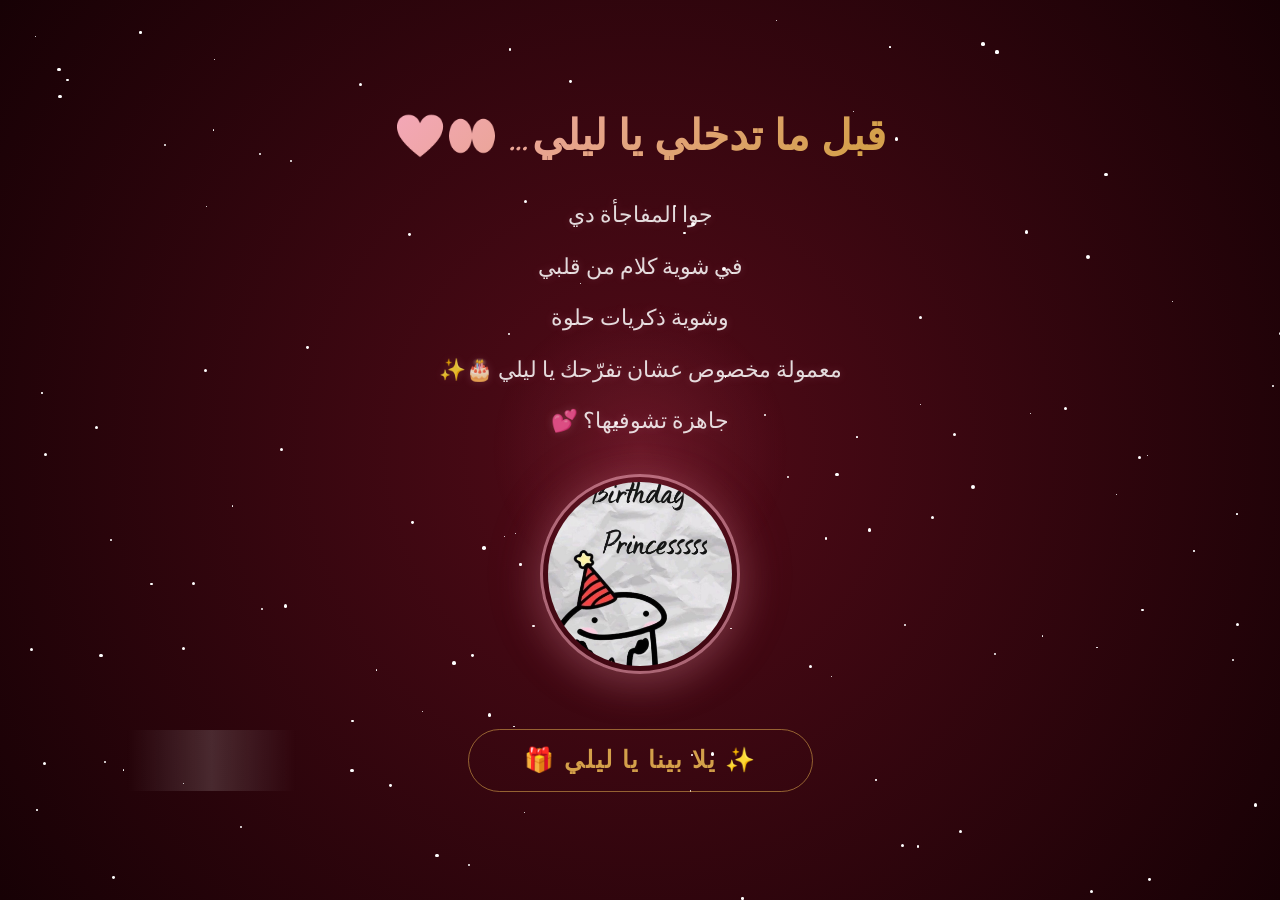
<file: index.html>
<!DOCTYPE html>
<html lang="ar" dir="rtl">
<head>
    <meta charset="UTF-8">
    <meta name="viewport" content="width=device-width, initial-scale=1.0">
    <title>Happy Birthday ليلي 💕</title>
    <link rel="preconnect" href="https://fonts.googleapis.com">
    <link rel="preconnect" href="https://fonts.gstatic.com" crossorigin>
    <link href="https://fonts.googleapis.com/css2?family=Architects+Daughter&family=Dancing+Script:wght@500;700&family=Patrick+Hand&display=swap" rel="stylesheet">
    <style>
        * { margin: 0; padding: 0; box-sizing: border-box; }
        :root {
            --pink: #f4a7b9;
            --deep: #e8637e;
            --rose: #c94070;
            --gold: #d4a04a;
            --dark: #1a0812;
        }

        html, body {
            width: 100%;
            min-height: 100vh;
            margin: 0;
            padding: 0;
            overflow-x: hidden;
            overflow-y: auto;
        }

        body {
            background: radial-gradient(circle, #520b18 0%, #170105 100%);
            display: flex;
            flex-direction: column;
            align-items: center;
            justify-content: center;
            position: relative;
        }

        /* ---- Stars Background ---- */
        #stars {
            position: fixed;
            inset: 0;
            pointer-events: none;
            z-index: 0;
        }
        .star {
            position: absolute;
            border-radius: 50%;
            background: #fff;
            animation: twinkle ease-in-out infinite;
        }
        @keyframes twinkle {
            0%, 100% { opacity: 0.1; transform: scale(0.5); }
            50% { opacity: 1; transform: scale(1.5); }
        }

        /* ---- Floating Hearts ---- */
        .hearts-bg {
            position: fixed;
            inset: 0;
            pointer-events: none;
            z-index: 1;
          
        }
        .heart-float {
            position: absolute;
            top: -60px;
            animation: heartFall linear infinite;
            opacity: 0;
        }
        @keyframes heartFall {
            0% { transform: translateY(-60px) rotateZ(0); opacity: 0; }
            10% { opacity: 0.8; }
            90% { opacity: 0.3; }
            100% { transform: translateY(110vh) rotateZ(360deg); opacity: 0; }
        }

        /* ---- Main Content ---- */
        .home-content {
            position: relative;
            z-index: 10;
            text-align: center;
            display: flex;
            flex-direction: column;
            align-items: center;
            justify-content: center;
            padding: 30px 20px;
            max-width: 600px;
        }

        .home-content h1 {
            font-family: 'Dancing Script', cursive;
            font-size: 2.6rem;
            font-weight: 700;
            background: linear-gradient(135deg, #f4a7b9, #d4a04a, #f9c7d4, #d4a04a);
            background-size: 300% auto;
            -webkit-background-clip: text;
            -webkit-text-fill-color: transparent;
            background-clip: text;
            animation: shimmer 3s linear infinite;
            margin-bottom: 25px;
            line-height: 1.4;
        }
        @keyframes shimmer { to { background-position: 300% center; } }

        .home-content p {
            font-family: 'Patrick Hand', cursive;
            color: rgba(255, 255, 255, 0.85);
            font-size: 1.35rem;
            line-height: 2.2;
            margin-bottom: 4px;
            text-shadow: 0 0 10px rgba(244, 167, 185, 0.2);
        }

        /* ---- Image ---- */
        .profile-img {
            width: 200px;
            height: 200px;
            border: 3px solid rgba(244, 167, 185, 0.6);
            padding: 5px;
            box-shadow: 0 10px 40px rgba(244, 167, 185, 0.25), 0 0 60px rgba(232, 99, 126, 0.15);
            border-radius: 50%;
            animation: imageFloat 3s ease-in-out infinite;
            margin: 25px 0;
            object-fit: cover;
        }
        @keyframes imageFloat {
            0% { transform: translateY(0px); }
            50% { transform: translateY(-12px); }
            100% { transform: translateY(0px); }
        }

        /* ---- CTA Button ---- */
        .cta-btn {
            display: inline-block;
            margin-top: 30px;
            padding: 16px 55px;
            border: 1px solid rgba(212, 160, 74, 0.6);
            background: transparent;
            color: var(--gold);
            font-family: 'Dancing Script', cursive;
            font-size: 1.5rem;
            font-weight: 700;
            border-radius: 50px;
            cursor: pointer;
            position: relative;
           
            transition: all 0.4s ease;
            letter-spacing: 2px;
            text-decoration: none;
        }
        .cta-btn:hover {
            box-shadow: 0 0 40px rgba(212, 160, 74, 0.5);
            border-color: var(--gold);
            background: rgba(212, 160, 74, 0.1);
            transform: scale(1.05);
        }
        .cta-btn::after {
            content: '';
            position: absolute;
            top: 0;
            left: -100%;
            width: 50%;
            height: 100%;
            background: linear-gradient(90deg, transparent, rgba(255, 255, 255, 0.15), transparent);
            animation: btnShine 2.5s ease-in-out infinite;
        }
        @keyframes btnShine {
            0% { left: -100%; }
            50%, 100% { left: 150%; }
        }

        /* ---- Glow Orb ---- */
        .glow-orb {
            position: fixed;
            top: 50%;
            left: 50%;
            transform: translate(-50%, -50%);
            width: 300px;
            height: 300px;
            background: radial-gradient(circle, rgba(232, 99, 126, 0.15) 0%, transparent 70%);
            pointer-events: none;
            z-index: 0;
            animation: glowPulse 3s ease-in-out infinite;
        }
        @keyframes glowPulse {
            0%, 100% { transform: translate(-50%, -50%) scale(1); opacity: 0.5; }
            50% { transform: translate(-50%, -50%) scale(1.4); opacity: 1; }
        }

        /* ---- Responsive ---- */
        @media (max-width: 600px) {
            .home-content h1 {
                font-size: 2rem;
            }
            .home-content p {
                font-size: 1.15rem;
            }
            .profile-img {
                width: 160px;
                height: 160px;
            }
            .cta-btn {
                font-size: 1.3rem;
                padding: 14px 40px;
            }
        }
    </style>
</head>

<body>

    <!-- Stars -->
    <div id="stars"></div>

    <!-- Floating Hearts -->
    <div class="hearts-bg" id="hearts-bg"></div>

    <!-- Glow -->
    <div class="glow-orb"></div>

    <!-- Main Content -->
    <div class="home-content">
        <h1>قبل ما تدخلي يا ليلي… 👀❤️</h1>

        <p>جوا المفاجأة دي</p>
        <p>في شوية كلام من قلبي</p>
        <p>وشوية ذكريات حلوة</p>
        <p>معمولة مخصوص عشان تفرّحك يا ليلي 🎂✨</p>
        <p>جاهزة تشوفيها؟ 💕</p>

        <img class="profile-img" src="f.jpg" alt="ليلي" onerror="this.src='photo_2026-05-28_00-54-03.jpg'">

        <a href="birthday_book_preview (1).html" class="cta-btn">✨ يلا بينا يا ليلي 🎁</a>
    </div>

    <script>
        // Generate stars
        const starsEl = document.getElementById('stars');
        for (let i = 0; i < 120; i++) {
            const s = document.createElement('div');
            s.className = 'star';
            const size = Math.random() * 3 + 1;
            s.style.cssText = `left:${Math.random()*100}%;top:${Math.random()*100}%;width:${size}px;height:${size}px;animation-duration:${Math.random()*4+2}s;animation-delay:${Math.random()*5}s;`;
            starsEl.appendChild(s);
        }

        // Generate floating hearts
        const heartsEl = document.getElementById('hearts-bg');
        const heartEmojis = ['❤️', '💖', '💕', '💗', '💘', '🌸', '💮', '🌷'];
        for (let i = 0; i < 18; i++) {
            const h = document.createElement('div');
            h.className = 'heart-float';
            h.textContent = heartEmojis[Math.floor(Math.random() * heartEmojis.length)];
            h.style.cssText = `left:${Math.random()*100}%;font-size:${Math.random()*14+12}px;animation-duration:${Math.random()*8+6}s;animation-delay:${Math.random()*8}s;`;
            heartsEl.appendChild(h);
        }
    </script>

</body>
</html>
</file>
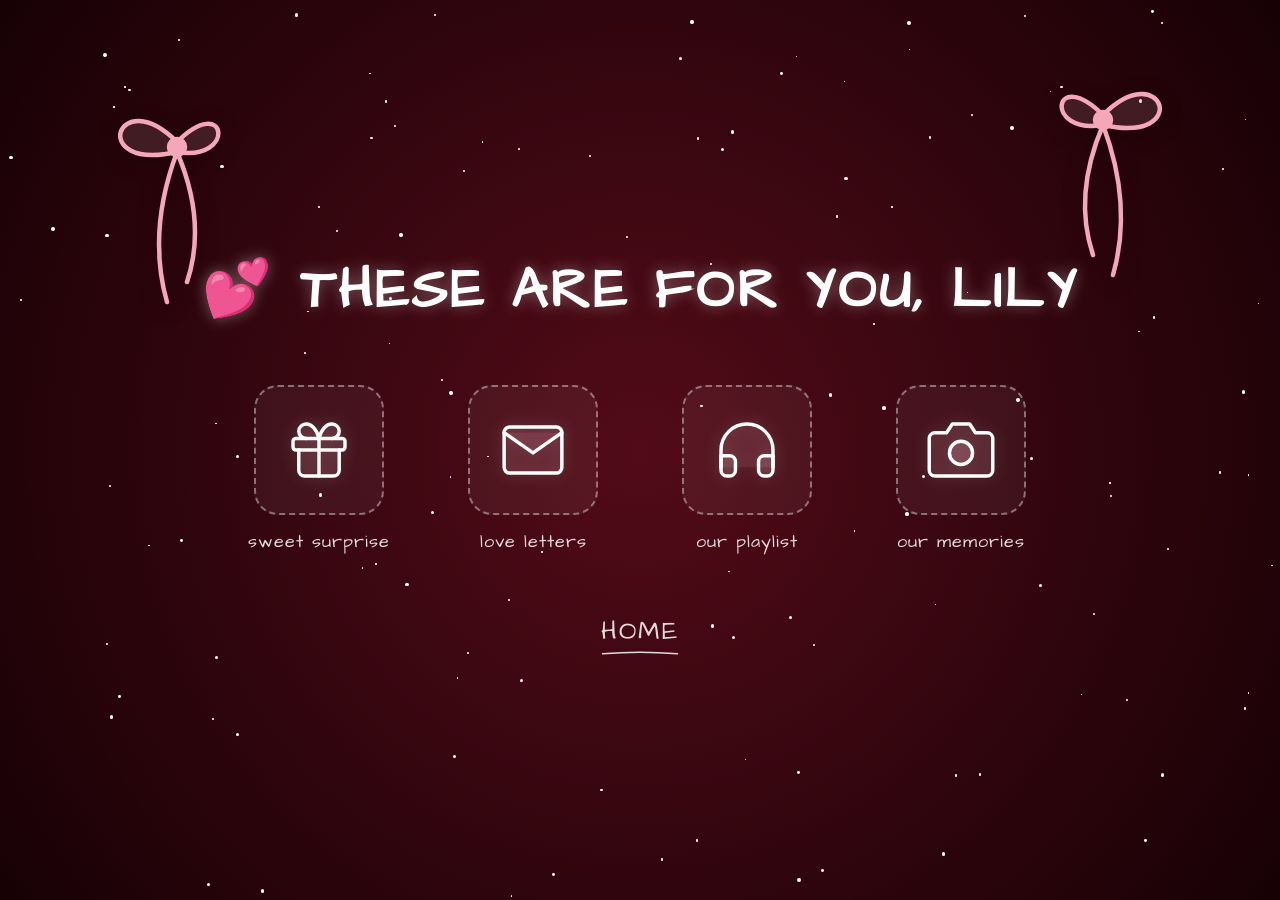
<file: birthday_book_preview (1).html>
<!DOCTYPE html>
<html lang="ar" dir="rtl">
<head>
<meta charset="UTF-8">
<meta name="viewport" content="width=device-width, initial-scale=1.0">
<title>Happy Birthday ليلي 💕</title>
<link rel="preconnect" href="https://fonts.googleapis.com">
<link rel="preconnect" href="https://fonts.gstatic.com" crossorigin>
<link href="https://fonts.googleapis.com/css2?family=Architects+Daughter&family=Dancing+Script:wght@500;700&family=Patrick+Hand&display=swap" rel="stylesheet">
<link rel="stylesheet" href="styles.css">
</head>
<body>


<!-- BG -->
<div id="stars"></div>
<div id="petals"></div>

<!-- SCENE -->
<div id="scene">
  <!-- Left elegant ribbon decoration -->
  <div class="ribbon-decor left-ribbon">
    <svg viewBox="-20 -20 140 240" fill="none" stroke="var(--pink)" stroke-width="4.5" stroke-linecap="round" stroke-linejoin="round" style="filter: drop-shadow(0 5px 10px rgba(0,0,0,0.4)); overflow: visible;">
      <!-- Left loop -->
      <path d="M 80 50 C 20 -10, -10 80, 80 60 Z" fill="rgba(244,167,185,0.15)" />
      <!-- Right loop -->
      <path d="M 80 50 C 130 0, 140 70, 80 60 Z" fill="rgba(244,167,185,0.15)" />
      <!-- Tails -->
      <path d="M 80 60 Q 50 140 70 210" />
      <path d="M 80 60 Q 110 130 90 190" />
      <!-- Knot -->
      <circle cx="80" cy="55" r="8" fill="var(--pink)" />
    </svg>
  </div>

  <!-- Right elegant ribbon decoration -->
  <div class="ribbon-decor right-ribbon">
    <svg viewBox="-20 -20 140 240" fill="none" stroke="var(--pink)" stroke-width="4.5" stroke-linecap="round" stroke-linejoin="round" style="filter: drop-shadow(0 5px 10px rgba(0,0,0,0.4)); overflow: visible;">
      <!-- Left loop -->
      <path d="M 20 50 C -30 0, -40 70, 20 60 Z" fill="rgba(244,167,185,0.15)" />
      <!-- Right loop -->
      <path d="M 20 50 C 80 -10, 110 80, 20 60 Z" fill="rgba(244,167,185,0.15)" />
      <!-- Tails -->
      <path d="M 20 60 Q -10 130 10 190" />
      <path d="M 20 60 Q 50 140 30 210" />
      <!-- Knot -->
      <circle cx="20" cy="55" r="8" fill="var(--pink)" />
    </svg>
  </div>

  <div class="title-container">
    <h1 class="main-title" filter="url(#hand-drawn)">THESE ARE FOR YOU, LILY 💕</h1>
  </div>

  <!-- Icons Menu Grid -->
  <div class="menu-container">
    <!-- Camera icon -->
    <div class="menu-item" onclick="openImagesScene()">
      <div class="icon-wrapper">
        <svg class="svg-icon" viewBox="0 0 24 24" fill="rgba(244,167,185,0.1)" stroke="#fff" stroke-width="1.2" stroke-linecap="round" stroke-linejoin="round">
          <path d="M23 19a2 2 0 0 1-2 2H3a2 2 0 0 1-2-2V8a2 2 0 0 1 2-2h4l2-3h6l2 3h4a2 2 0 0 1 2 2z"></path>
          <circle cx="12" cy="13" r="4" fill="rgba(244,167,185,0.2)"></circle>
        </svg>
      </div>
      <span class="menu-label">our memories</span>
    </div>

    <!-- Headphones icon -->
    <div class="menu-item" onclick="openModal('music-modal')">
      <div class="icon-wrapper">
        <svg class="svg-icon" viewBox="0 0 24 24" fill="rgba(244,167,185,0.1)" stroke="#fff" stroke-width="1.2" stroke-linecap="round" stroke-linejoin="round">
          <path d="M3 18v-6a9 9 0 0 1 18 0v6"></path>
          <path d="M21 19a2 2 0 0 1-2 2h-1a2 2 0 0 1-2-2v-3a2 2 0 0 1 2-2h3zM3 19a2 2 0 0 0 2 2h1a2 2 0 0 0 2-2v-3a2 2 0 0 0-2-2H3z" fill="rgba(255,255,255,0.1)"></path>
        </svg>
      </div>
      <span class="menu-label">our playlist</span>
    </div>

    <!-- Book icon (Letters) -->
    <div class="menu-item" onclick="openLettersScene()">
      <div class="icon-wrapper">
        <svg class="svg-icon" viewBox="0 0 24 24" fill="rgba(244,167,185,0.1)" stroke="#fff" stroke-width="1.2" stroke-linecap="round" stroke-linejoin="round">
          <path d="M4 4h16c1.1 0 2 .9 2 2v12c0 1.1-.9 2-2 2H4c-1.1 0-2-.9-2-2V6c0-1.1.9-2 2-2z"></path>
          <polyline points="22,6 12,13 2,6"></polyline>
        </svg>
      </div>
      <span class="menu-label">love letters</span>
    </div>

    <!-- Gift Box icon -->
    <div class="menu-item" onclick="openModal('gift-modal')">
      <div class="icon-wrapper">
        <svg class="svg-icon" viewBox="0 0 24 24" fill="rgba(244,167,185,0.1)" stroke="#fff" stroke-width="1.2" stroke-linecap="round" stroke-linejoin="round">
          <rect x="3" y="8" width="18" height="4" rx="1" ry="1"></rect>
          <path d="M12 8v13"></path>
          <path d="M19 12v7a2 2 0 0 1-2 2H7a2 2 0 0 1-2-2v-7"></path>
          <path d="M7.5 8a2.5 2.5 0 0 1 0-5A4.8 8 0 0 1 12 8a4.8 8 0 0 1 4.5-5 2.5 2.5 0 0 1 0 5"></path>
        </svg>
      </div>
      <span class="menu-label">sweet surprise</span>
    </div>
  </div>

  <div class="home-container">
    <span class="home-btn" onclick="restart()" filter="url(#hand-drawn)">HOME</span>
  </div>
</div>

<!-- LETTERS SCENE -->
<div id="letters-scene" style="display:none; position:fixed; inset:0; z-index:20; background:radial-gradient(circle at center, #3d1423 0%, #0a0103 100%); opacity:0; transition: opacity 0.8s ease;">
  <!-- luxurious pattern overlay -->
  <div style="position:absolute; inset:0; background: url('data:image/svg+xml,%3Csvg width=\\'120\\' height=\\'120\\' viewBox=\\'0 0 120 120\\' xmlns=\\'http://www.w3.org/2000/svg\\'%3E%3Cpath d=\\'M60 0 C70 40 120 60 120 60 C70 80 60 120 60 120 C50 80 0 60 0 60 C50 40 60 0 60 0 Z\\' fill=\\'rgba(244, 167, 185, 0.04)\\'/%3E%3C/svg%3E'); background-size: 150px; pointer-events:none;"></div>
  
  <div class="glow-orb" style="position:absolute; top:55%; left:50%; transform:translate(-50%, -50%); width:60vw; height:60vw; max-width:600px; max-height:600px; background:radial-gradient(circle, rgba(244,167,185,0.15) 0%, transparent 60%); pointer-events:none; z-index:1; animation: pulseGlow 4s infinite alternate;"></div>

  <!-- LASER HEART CONTAINER -->
  <div id="laser-heart-container" style="display:none; position:absolute; top:50%; left:50%; transform:translate(-50%, -50%); width:280px; height:280px; z-index:50;">
    <svg viewBox="0 0 200 200" style="width:100%; height:100%; overflow:visible;">
      <path id="laser-heart-path" d="M 100 170 C 100 170, 20 110, 20 60 C 20 20, 90 20, 100 60 C 110 20, 180 20, 180 60 C 180 110, 100 170, 100 170 Z" 
            fill="none" stroke="#ff0044" stroke-width="5" stroke-linecap="round" stroke-linejoin="round"
            style="filter: drop-shadow(0 0 15px #ff0044); stroke-dasharray: 800; stroke-dashoffset: 800;"></path>
    </svg>
  </div>

  <div style="position:absolute; top:20px; right:20px; z-index:100;">
     <button class="home-btn" onclick="closeLettersScene()" style="background:transparent;border:none;font-size:1.5rem;color:#f4a7b9;cursor:pointer;font-family:'Architects Daughter', cursive; text-shadow: 0 0 10px rgba(244,167,185,0.5);">✕ back</button>
  </div>
  
  <p class="envelope-hint" style="position:absolute; top:12%; left:50%; transform:translateX(-50%); color:#f4a7b9; font-family:'Architects Daughter', cursive; font-size:1.8rem; opacity:0; pointer-events:none; text-shadow: 0 0 15px rgba(244,167,185,0.8); white-space:nowrap; z-index:2;">إليكِ رسائلي يا ليلي.. اضغطي لتفتحي قلبي 💌</p>

  <div class="envelope-wrapper" style="z-index:10; opacity:0;">
    <div class="envelope" onclick="openEnvelope()">
      <div class="envelope-back"></div>
      <div class="letters-container">
        <div class="draggable-letter" data-rot="-2" style="z-index:3;">
          <h3 class="ph">حبيبتي ليلي...</h3>
          <div class="div" style="margin-bottom: 12px; background:linear-gradient(to right, transparent, rgba(0,0,0,0.1), transparent);"></div>
          <div class="verse" style="color:#444;">
            <span>"كل سنة وانتي قلبي وفرحتي يا ليلي وأحلى صدفة دخلت حياتي…</span>
            <span>ربنا يديم ضحكتك يا ليلي ويحققلك كل اللي نفسك فيه،</span>
          </div>
        </div>
        <div class="draggable-letter" data-rot="1" style="z-index:2;">
          <h3 class="ph">بموووت فيكي يا ليلي </h3>
          <div class="div" style="margin-bottom: 12px; background:linear-gradient(to right, transparent, rgba(0,0,0,0.1), transparent);"></div>
          <ul class="ll" style="color:#444; text-align:center;">
              <li style="color:#444;"><em>♥</em>النهاردة مش يوم عادي…</li>
              <li style="color:#444;"><em>♥</em>النهاردة اليوم اللي اتولدت فيه ليلي، البنت اللي خلت للحياة طعم تاني بالنسبالي</li>
              <li style="color:#444;"><em>♥</em>كل سنة وانتي بخير يا ليلي يا أجمل شخص عرفته</li>
          </ul>
        </div>
        <div class="draggable-letter" data-rot="-1" style="z-index:1;">
          <h3 class="ph">أمنيتي لكِ يا ليلي...</h3>
          <div class="div" style="margin-bottom: 12px; background:linear-gradient(to right, transparent, rgba(0,0,0,0.1), transparent);"></div>
          <div class="verse" style="color:#444;">
            <span>أتمنى إنك يا ليلي تكوني دائماً سعيدة ومبتسمة</span>
            <span>وأن نحتفل معاً بكل أعيادكِ القادمة يا حبيبتي</span>
          </div>
          <p class="sig" style="font-family:'Dancing Script',cursive;color:var(--pink);font-size:1.45rem;text-align:center;margin-top:15px;font-weight:bold;">~ حبيبكِ دائماً يا ليلي 💕</p>
        </div>
      </div>
      <div class="envelope-front"></div>
      <div class="envelope-flap" id="env-flap">
        <div class="wax-seal"></div>
      </div>
    </div>
  </div>
</div>

<!-- ---- MODALS & SCENES ---- -->

<!-- IMAGES SCENE -->
<div id="images-scene" class="header" style="display:none; position:fixed; inset:0; z-index:20; opacity:0; transition: opacity 0.8s ease; overflow-y:auto; height:100vh;">
  <div style="position:absolute; top:20px; right:20px; z-index:1000;">
     <button class="home-btn" onclick="closeImagesScene()" style="background:transparent;border:none;font-size:1.5rem;color:#6b0707;cursor:pointer;font-family:'Architects Daughter', cursive; text-shadow: 0 0 10px rgba(255,255,255,0.8);">✕ back</button>
  </div>
  
  <h1 class="head" style="margin-top:20px;">HAPPY BIRTHDAY LILY 💕</h1>
  <div style="z-index:1; position:relative;">
    <img class="img1" src="img1.jpg" onerror="this.src='photo_2026-05-28_01-14-01.jpg'">
  </div>
  <div style="z-index:1; position:relative;">
    <img class="img2" src="img2.jpg" onerror="this.src='photo_2026-05-28_01-13-28.jpg'">
  </div>
</div>

<!-- 2. Playlist Modal -->
<div id="music-modal" class="modal">
  <div class="modal-content" filter="url(#hand-drawn)">
    <button class="close-modal" onclick="closeModal('music-modal')">✕</button>
    <h2 class="modal-title">our playlist 🎶 ليلي</h2>
    <div class="div"></div>
    
    <div class="playlist-player">
      <div class="vinyl-record">
        <div class="vinyl-center"></div>
      </div>
      
      <div class="track-info">
        <h3 class="track-title">Beautiful Dream 🎵</h3>
        <p class="track-artist">A Song For Lily 💕</p>
      </div>
      
      <audio id="bg-music" loop>
        <source src="12Rq714f_[cut_141sec].mp3" type="audio/mpeg">
      </audio>
      
      <div class="player-controls">
        <button class="play-btn" id="play-btn" onclick="togglePlay()">▶</button>
        <div class="music-progress-bar" onclick="seekAudio(event)">
          <div class="music-progress" id="music-progress"></div>
        </div>
      </div>
    </div>
  </div>
</div>



<!-- 4. Gift Modal -->
<div id="gift-modal" class="modal">
  <div class="modal-content" filter="url(#hand-drawn)">
    <button class="close-modal" onclick="closeModal('gift-modal')">✕</button>
    <h2 class="modal-title">sweet surprise يا ليلي 🎁</h2>
    <div class="div"></div>
    
    <div class="cakebox">
      <h2>كل عام وأنتِ أجمل يا ليلي 🎂</h2>
      <div class="div"></div>
      
      <svg viewBox="0 0 130 120" xmlns="http://www.w3.org/2000/svg" style="width:120px;margin:10px auto;display:block;cursor:pointer;">
        <g class="cw">
        <ellipse cx="65" cy="113" rx="50" ry="7" fill="rgba(0,0,0,0.12)"/>
        <rect x="10" y="76" width="110" height="34" rx="8" fill="#f4a7b9"/>
        <ellipse cx="65" cy="76" rx="55" ry="11" fill="#e8637e"/>
        <path d="M10,76 Q18,70 26,78 Q34,70 42,78 Q50,70 58,78 Q66,70 74,78 Q82,70 90,78 Q98,70 106,78 Q114,70 120,76" fill="none" stroke="#fff" stroke-width="6" stroke-linecap="round"/>
        <circle cx="30" cy="81" r="5" fill="#c00035"/><circle cx="65" cy="79" r="4.5" fill="#c00035"/><circle cx="100" cy="81" r="5" fill="#c00035"/>
        <rect x="26" y="48" width="78" height="30" rx="7" fill="#fac7d4"/>
        <ellipse cx="65" cy="48" rx="39" ry="8" fill="#e8637e"/>
        <path d="M26,48 Q34,43 42,50 Q50,43 58,50 Q66,43 74,50 Q82,43 90,50 Q98,44 104,48" fill="none" stroke="#fff" stroke-width="5" stroke-linecap="round"/>
        <rect x="42" y="24" width="46" height="26" rx="6" fill="#fde8d8"/>
        <ellipse cx="65" cy="24" rx="23" ry="6" fill="#e8637e"/>
        <path d="M42,24 Q50,19 58,26 Q66,19 74,26 Q80,20 88,24" fill="none" stroke="#fff" stroke-width="4" stroke-linecap="round"/>
        <!-- Candles -->
        <g onclick="blowCandle(1)">
          <rect x="53" y="10" width="6" height="16" rx="2" fill="#c94070"/>
          <ellipse cx="56" cy="9" rx="3.5" ry="5" fill="#FFD700" class="fl" id="flame-1"/>
        </g>
        <g onclick="blowCandle(2)">
          <rect x="62" y="6" width="6" height="20" rx="2" fill="#d4a04a"/>
          <ellipse cx="65" cy="5" rx="3.5" ry="5" fill="#FF8C00" class="fl2" id="flame-2"/>
        </g>
        <g onclick="blowCandle(3)">
          <rect x="71" y="10" width="6" height="16" rx="2" fill="#c94070"/>
          <ellipse cx="74" cy="9" rx="3.5" ry="5" fill="#FFD700" class="fl3" id="flame-3"/>
        </g>
        </g>
      </svg>
      <p class="blow-hint" style="font-size:0.8rem;opacity:0.8;margin-bottom:8px;font-style:italic;color:var(--pink);">🕯 اضغطي على الشموع لتطفئيها</p>
      
      <p>في يوم ميلادكِ يا ليلي أتمنى أن يكون<br>كل حلم في قلبكِ حقيقة 🌷</p>
      <div class="div"></div>
      <p style="font-size: 0.95rem; color: var(--pink); font-family: 'Architects Daughter', cursive;">أتمنى إنك يا ليلي تكوني دائماً سعيدة ومبتسمة 💕</p>
    </div>
  </div>
</div>

<!-- SVG filter definition for hand-drawn chalk wobbly effect -->
<svg style="position: absolute; width: 0; height: 0;">
  <defs>
    <filter id="hand-drawn" x="-10%" y="-10%" width="120%" height="120%">
      <feTurbulence type="fractalNoise" baseFrequency="0.04" numOctaves="3" result="noise" />
      <feDisplacementMap in="SourceGraphic" in2="noise" scale="2.5" xChannelSelector="R" yChannelSelector="G" />
    </filter>
  </defs>
</svg>

<script src="script.js"></script>
</body>
</html>
</file>
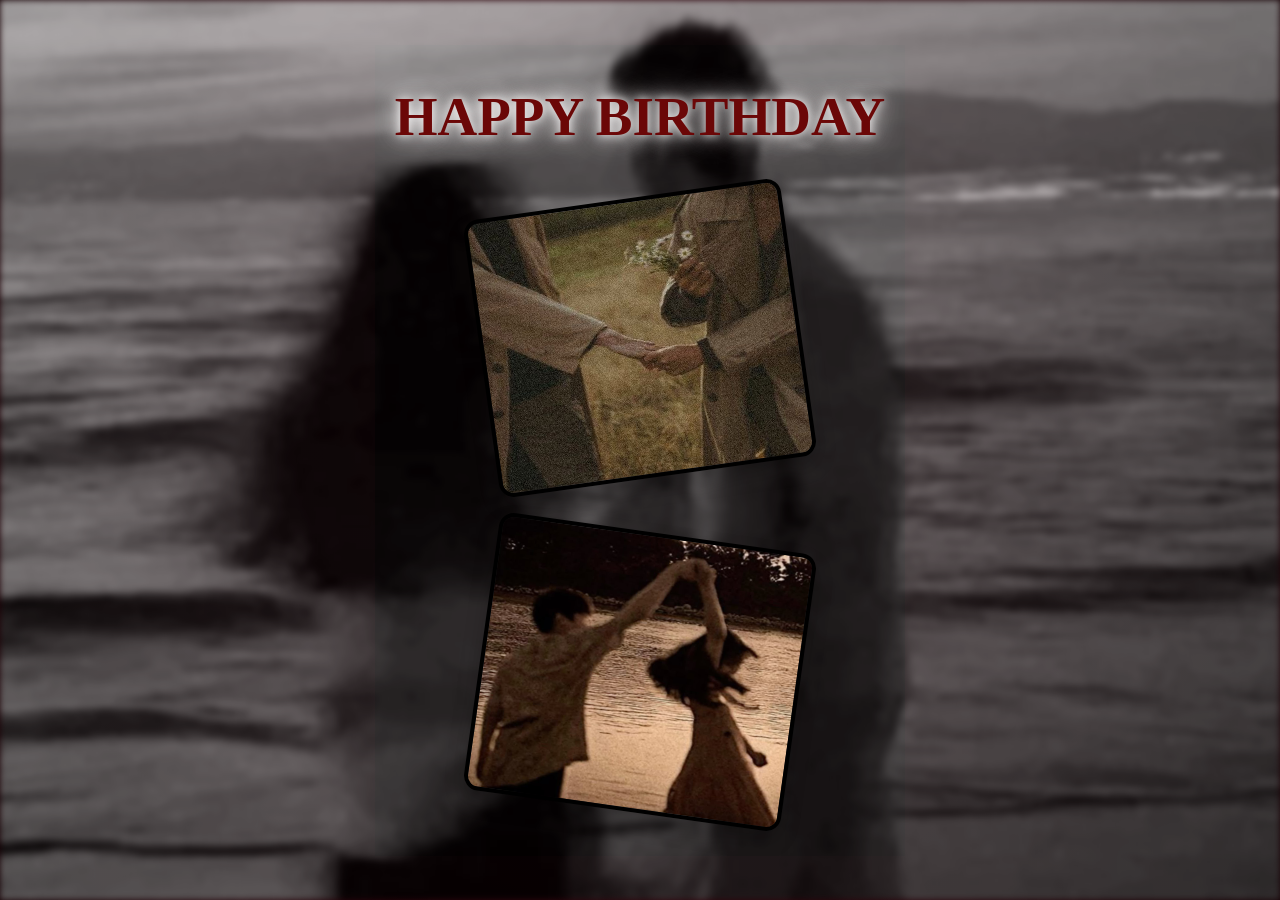
<file: images.html>
<!DOCTYPE html>
<html lang="en">
<head>
    <meta charset="UTF-8">
    <meta name="viewport" content="width=device-width, initial-scale=1.0">
    <title>Document</title>
    <link rel="stylesheet" href="styles.css">
</head>
<body>

    <div class="header">

        <h1 class="head">HAPPY BIRTHDAY</h1>
        <div>
        <img class="img1" src="img1.jpg">
    </div>
    <div>
        <img class="img2" src="img2.jpg">
    </div>
    </div>
    
</body>
</html>
</file>
<file: styles.css>
*{margin:0;padding:0;box-sizing:border-box;}
:root{--pink:#f4a7b9;--deep:#e8637e;--rose:#c94070;--gold:#d4a04a;--dark:#1a0812;--cream:#fff8f2;--burgundy:#520b18;}

html, body {
  width: 100%;
  height: 100%;
  margin: 0;
  padding: 0;
  overflow: hidden;
  position: fixed;
}

body {
  background: radial-gradient(circle, #520b18 0%, #170105 100%);
  font-family: Georgia, serif;
  display: flex;
  flex-direction: column;
  align-items: center;
  justify-content: center;
}

/* ---- STARS ---- */
#stars{position:fixed;inset:0;pointer-events:none;z-index:0;}
.star{position:absolute;border-radius:50%;background:#fff;animation:twinkle ease-in-out infinite;}
@keyframes twinkle{0%,100%{opacity:0.1;transform:scale(0.5);}50%{opacity:1;transform:scale(1.5);}}

/* ---- PETALS ---- */
#petals{position:fixed;inset:0;pointer-events:none;z-index:1;overflow:hidden;}
.petal{position:absolute;top:-30px;animation:fallDown linear infinite;opacity:0;}
@keyframes fallDown{0%{transform:translateY(-50px) rotateZ(0);opacity:0;}10%{opacity:0.9;}90%{opacity:0.4;}100%{transform:translateY(110vh) rotateZ(540deg);opacity:0;}}

/* ---- INTRO ---- */
#intro{
  position:fixed;inset:0;z-index:999;
  background:radial-gradient(ellipse at center,#1a0510 0%,#08030a 100%);
  display:flex;flex-direction:column;align-items:center;justify-content:center;
  transition:opacity 1.3s ease,transform 1.3s ease;
}
.intro-glow{
  width:200px;height:200px;border-radius:50%;
  background:radial-gradient(circle,rgba(232,99,126,0.3) 0%,transparent 70%);
  position:absolute;animation:glowPulse 2s ease-in-out infinite;
}
@keyframes glowPulse{0%,100%{transform:scale(1);opacity:0.5;}50%{transform:scale(1.4);opacity:1;}}
.ring{position:absolute;border-radius:50%;border:1px solid rgba(232,99,126,0.3);animation:ringExpand 3s ease-out infinite;}
@keyframes ringExpand{0%{width:50px;height:50px;opacity:0.8;}100%{width:500px;height:500px;opacity:0;}}
.ring2{animation-delay:1s;}.ring3{animation-delay:2s;}
.big-heart{font-size:5rem;animation:heartBeat 1.5s ease-in-out infinite;filter:drop-shadow(0 0 30px rgba(232,99,126,1));position:relative;z-index:2;}
@keyframes heartBeat{0%,100%{transform:scale(1);}25%{transform:scale(1.2);}50%{transform:scale(1);}75%{transform:scale(1.1);}}
.intro-title{
  font-family:'Dancing Script',cursive,Georgia;font-size:3.5rem;
  background:linear-gradient(135deg,#f4a7b9,#d4a04a,#f9c7d4,#d4a04a);
  background-size:300% auto;-webkit-background-clip:text;-webkit-text-fill-color:transparent;
  background-clip:text;
  animation:shimmer 3s linear infinite;margin-top:12px;text-align:center;line-height:1.2;
  position:relative;z-index:2;
}
@keyframes shimmer{to{background-position:300% center;}}
.intro-sub{color:rgba(244,167,185,0.5);font-size:1rem;letter-spacing:4px;margin-top:6px;font-style:italic;position:relative;z-index:2;}
.open-btn{
  margin-top:40px;padding:15px 50px;
  border:1px solid rgba(212,160,74,0.6);background:transparent;
  color:var(--gold);font-family:'Dancing Script',cursive,Georgia;font-size:1.4rem;
  border-radius:50px;cursor:pointer;position:relative;z-index:2;
  overflow:hidden;transition:all 0.4s;letter-spacing:2px;
}
.open-btn:hover{box-shadow:0 0 40px rgba(212,160,74,0.5);border-color:var(--gold);background:rgba(212,160,74,0.1);}
.open-btn::after{
  content:'';position:absolute;top:0;left:-100%;width:50%;height:100%;
  background:linear-gradient(90deg,transparent,rgba(255,255,255,0.15),transparent);
  animation:btnShine 2.5s ease-in-out infinite;
}
@keyframes btnShine{0%{left:-100%;}50%,100%{left:150%;}}

/* ---- SCENE (MAIN DESIGN) ---- */
#scene{
  position:relative;z-index:10;display:none;flex-direction:column;
  align-items:center;justify-content:center;opacity:0;
  transition:opacity 1.2s ease,transform 1.2s cubic-bezier(0.16,1,0.3,1);
  width:100%;height:100%;
  box-sizing:border-box;
  padding:20px;
}
#scene.up{display:flex;opacity:1;}

/* Ribbon decorations on the sides */
.ribbon-decor {
  position: absolute;
  width: 140px;
  height: 240px;
  pointer-events: none;
  z-index: 5;
}
.left-ribbon {
  top: 8%;
  left: 6%;
}
.right-ribbon {
  top: 5%;
  right: 6%;
}

/* Title */
.title-container {
  text-align: center;
  margin-bottom: 25px;
  z-index: 10;
}
.main-title {
  font-family: 'Architects Daughter', cursive;
  font-size: 3.5rem;
  color: #fff;
  letter-spacing: 3px;
  text-shadow: 0 0 15px rgba(255,255,255,0.35);
}

/* Menu Grid */
.menu-container {
  display: grid;
  grid-template-columns: repeat(4, 1fr);
  gap: 35px;
  width: 90%;
  max-width: 820px;
  margin: 30px auto;
  z-index: 10;
  box-sizing: border-box;
}

.menu-item {
  display: flex;
  flex-direction: column;
  align-items: center;
  cursor: pointer;
  transition: transform 0.3s cubic-bezier(0.175, 0.885, 0.32, 1.275);
}
.menu-item:hover {
  transform: scale(1.1);
}
.icon-wrapper {
  width: 130px;
  height: 130px;
  display: flex;
  align-items: center;
  justify-content: center;
  transition: all 0.3s cubic-bezier(0.175, 0.885, 0.32, 1.275);
  position: relative;
  border-radius: 24px;
  border: 2.5px dashed rgba(255, 255, 255, 0.4);
  background: rgba(255, 255, 255, 0.05);
  overflow: hidden;
}
.menu-item:hover .icon-wrapper {
  border-color: #fff;
  background: rgba(255, 255, 255, 0.12);
  box-shadow: 0 0 25px rgba(255, 255, 255, 0.35);
  transform: translateY(-5px);
  filter: drop-shadow(0 0 15px rgba(255, 255, 255, 0.35));
}
.svg-icon {
  width: 55%;
  height: 55%;
  position: absolute;
  top: 50%;
  left: 50%;
  transform: translate(-50%, -50%);
  z-index: 2;
  transition: all 0.4s cubic-bezier(0.175, 0.885, 0.32, 1.275);
  filter: drop-shadow(0 0 8px rgba(255, 255, 255, 0.2));
}

.menu-item:hover .svg-icon {
  transform: translate(-50%, -50%) scale(1.15);
  filter: drop-shadow(0 0 15px rgba(244, 167, 185, 0.8));
  stroke: var(--pink);
}
.menu-label {
  margin-top: 14px;
  font-family: 'Architects Daughter', cursive;
  color: #fff;
  font-size: 1.15rem;
  letter-spacing: 1px;
  text-align: center;
  opacity: 0.85;
  transition: opacity 0.3s;
}
.menu-item:hover .menu-label {
  opacity: 1;
}

/* HOME Navigation */
.home-container {
  margin-top: 30px;
  z-index: 10;
}
.home-btn {
  font-family: 'Architects Daughter', 'Patrick Hand', cursive;
  font-size: 1.6rem;
  color: #fff;
  cursor: pointer;
  position: relative;
  display: inline-block;
  letter-spacing: 2px;
  transition: transform 0.2s, opacity 0.2s;
  opacity: 0.85;
}
.home-btn:hover {
  transform: scale(1.1);
  opacity: 1;
}
.home-btn::after {
  content: '';
  position: absolute;
  bottom: -8px;
  left: 0;
  width: 100%;
  height: 8px;
  background: url("data:image/svg+xml;utf8,<svg xmlns='http://www.w3.org/2000/svg' viewBox='0 0 100 10' fill='none' stroke='white' stroke-width='2' stroke-linecap='round'><path d='M2,6 Q50,2 98,6'/></svg>") no-repeat;
  background-size: 100% 100%;
}

/* ---- MODALS (POPUPS) ---- */
.modal {
  position: fixed;
  inset: 0;
  z-index: 1000;
  display: none;
  align-items: center;
  justify-content: center;
  background: rgba(15, 2, 5, 0.86);
  backdrop-filter: blur(8px);
  padding: 20px;
}
.modal.show {
  display: flex;
  animation: fadeIn 0.3s forwards;
}
@keyframes fadeIn {
  from { opacity: 0; }
  to { opacity: 1; }
}
.modal-content {
  background: #3d0813;
  border: 3px solid #fff;
  border-radius: 20px;
  width: 100%;
  max-width: 480px;
  padding: 35px 25px 25px 25px;
  position: relative;
  box-shadow: 0 12px 40px rgba(0,0,0,0.6);
  transform: translateY(30px);
  opacity: 0;
  display: flex;
  flex-direction: column;
  align-items: center;
}
.modal.show .modal-content {
  animation: slideUpScale 0.4s cubic-bezier(0.175, 0.885, 0.32, 1.15) forwards;
}
@keyframes slideUpScale {
  to {
    transform: translateY(0);
    opacity: 1;
  }
}
.close-modal {
  position: absolute;
  top: 14px;
  right: 18px;
  background: none;
  border: none;
  color: #fff;
  font-family: 'Architects Daughter', cursive;
  font-size: 1.6rem;
  cursor: pointer;
  opacity: 0.7;
  transition: opacity 0.2s, transform 0.2s;
}
.close-modal:hover {
  opacity: 1;
  transform: scale(1.1);
}
.modal-title {
  font-family: 'Architects Daughter', cursive;
  font-size: 1.6rem;
  color: #fff;
  margin-bottom: 8px;
  letter-spacing: 1px;
}
.div {
  width: 60px;
  height: 1px;
  margin: 10px auto;
  background: linear-gradient(to right, transparent, rgba(255,255,255,0.5), transparent);
}

/* ---- CAMERA GALLERY ---- */
.polaroid-gallery {
  width: 100%;
  display: flex;
  justify-content: center;
  margin: 15px 0;
}
.polaroid-frame {
  background: #fff;
  padding: 12px 12px 24px 12px;
  box-shadow: 0 8px 25px rgba(0,0,0,0.4);
  transform: rotate(-1.5deg);
  transition: transform 0.3s;
  max-width: 270px;
}
.polaroid-frame:hover {
  transform: rotate(1deg) scale(1.02);
}
.polaroid-frame img {
  width: 100%;
  height: 190px;
  object-fit: cover;
  border: 1px solid #eee;
}
.polaroid-caption {
  font-family: 'Patrick Hand', cursive;
  color: #2b080f;
  margin-top: 12px;
  font-size: 1.05rem;
  font-weight: bold;
}
.gallery-nav {
  display: flex;
  align-items: center;
  gap: 20px;
  margin-top: 10px;
}
.gallery-btn {
  background: transparent;
  border: 1px solid #fff;
  color: #fff;
  border-radius: 50%;
  width: 34px;
  height: 34px;
  cursor: pointer;
  display: flex;
  align-items: center;
  justify-content: center;
  font-size: 0.85rem;
  transition: background 0.2s, color 0.2s;
}
.gallery-btn:hover {
  background: #fff;
  color: #3d0813;
}
.gallery-counter {
  font-family: 'Architects Daughter', cursive;
  font-size: 0.95rem;
}

/* ---- PLAYLIST PLAYER ---- */
.playlist-player {
  width: 100%;
  text-align: center;
  display: flex;
  flex-direction: column;
  align-items: center;
}
.vinyl-record {
  width: 130px;
  height: 130px;
  border-radius: 50%;
  background: radial-gradient(circle, #333 40%, #111 41%, #222 45%, #111 50%, #222 55%, #111 60%, #333 70%);
  margin: 15px auto;
  position: relative;
  box-shadow: 0 8px 22px rgba(0,0,0,0.45);
  animation: spin 5s linear infinite;
  animation-play-state: paused;
}
@keyframes spin {
  to { transform: rotate(360deg); }
}
.vinyl-center {
  position: absolute;
  inset: 38%;
  border-radius: 50%;
  background: var(--pink);
  border: 2px solid #fff;
}
.track-info {
  margin: 10px 0;
}
.track-title {
  font-family: 'Architects Daughter', cursive;
  font-size: 1.2rem;
  color: #fff;
}
.track-artist {
  font-size: 0.9rem;
  color: rgba(255,255,255,0.7);
  font-style: italic;
}
.player-controls {
  display: flex;
  flex-direction: column;
  align-items: center;
  gap: 15px;
  width: 80%;
  margin-top: 10px;
}
.play-btn {
  background: #fff;
  color: #3d0813;
  border: none;
  border-radius: 50%;
  width: 48px;
  height: 48px;
  cursor: pointer;
  font-size: 1.15rem;
  display: flex;
  align-items: center;
  justify-content: center;
  box-shadow: 0 5px 12px rgba(0,0,0,0.25);
  transition: transform 0.2s;
}
.play-btn:hover {
  transform: scale(1.08);
}
.music-progress-bar {
  width: 100%;
  height: 6px;
  background: rgba(255,255,255,0.25);
  border-radius: 3px;
  cursor: pointer;
  position: relative;
}
.music-progress {
  height: 100%;
  width: 0%;
  background: var(--pink);
  border-radius: 3px;
}

/* ---- LOVE LETTERS ---- */
.notebook-page {
  text-align: center;
  width: 100%;
  font-family: 'Patrick Hand', cursive;
  padding: 5px 10px;
}
.ph {
  font-family: 'Patrick Hand', cursive;
  color: var(--pink);
  font-size: 1.6rem;
  text-align: center;
  margin-bottom: 4px;
}
.verse {
  font-style: italic;
  font-size: 1.15rem;
  line-height: 2.1;
  color: #fff;
  text-align: center;
}
.verse span { display: block; }
.ll {
  list-style: none;
  display: flex;
  flex-direction: column;
  gap: 9px;
  text-align: right;
  padding: 0 10px;
}
.ll li {
  font-size: 1.1rem;
  color: #fff;
  display: flex;
  align-items: flex-start;
  gap: 8px;
  line-height: 1.5;
  font-style: italic;
}
.ll li em { color: var(--pink); flex-shrink: 0; }

/* ---- CAKE BOX ---- */
.cakebox { text-align: center; }
.cakebox h2 { font-family: 'Patrick Hand', cursive; color: var(--pink); font-size: 1.5rem; margin-bottom: 6px; }
.cakebox p { font-style: italic; font-size: 1rem; color: #fff; line-height: 1.7; margin-top: 10px; }
.fl{animation:flk 0.35s ease-in-out infinite alternate;transform-origin:bottom center;}
.fl2{animation:flk 0.4s 0.15s ease-in-out infinite alternate;transform-origin:bottom center;}
.fl3{animation:flk 0.38s 0.08s ease-in-out infinite alternate;transform-origin:bottom center;}
@keyframes flk{0%{transform:scaleX(0.8) scaleY(1.15);}100%{transform:scaleX(1.2) scaleY(0.85);}}
.cakebox .cw{animation:cwob 4s ease-in-out infinite;}
@keyframes cwob{0%,100%{transform:translateY(0);}50%{transform:translateY(-5px);}}

/* Confetti */
.cp{position:fixed;top:-10px;animation:cfall linear forwards;pointer-events:none;z-index:9998;border-radius:2px;}
@keyframes cfall{0%{transform:translateY(0) rotateZ(0);opacity:1;}100%{transform:translateY(105vh) rotateZ(720deg);opacity:0;}}

/* ---- ENVELOPE & LETTERS SCENE ---- */
.envelope-wrapper {
  position: absolute;
  top: 55%;
  left: 50%;
  transform: translate(-50%, -50%);
  width: 440px;
  height: 280px;
}
.envelope {
  position: relative;
  width: 100%;
  height: 100%;
  cursor: pointer;
  transition: transform 0.4s ease;
}
.envelope:hover {
  transform: translateY(-8px);
}
.envelope.open:hover {
  transform: none;
}
.envelope-back {
  position: absolute;
  inset: 0;
  background: linear-gradient(135deg, #fce4ec, #f8bbd0);
  border-radius: 12px;
  box-shadow: 0 20px 50px rgba(0,0,0,0.6);
  border: 1px solid rgba(255,255,255,0.7);
  z-index: 1;
}
.letters-container {
  position: absolute;
  inset: 15px;
}
.draggable-letter {
  position: absolute;
  bottom: 0;
  left: 0;
  width: 100%;
  min-height: 250px;
  height: auto;
  background: #fffdf8;
  border-radius: 8px;
  box-shadow: 0 5px 20px rgba(0,0,0,0.15);
  padding: 25px;
  font-family: 'Patrick Hand', cursive;
  cursor: grab;
  transition: transform 0.6s cubic-bezier(0.2, 0.9, 0.3, 1.3); 
  user-select: none;
  touch-action: none;
  box-sizing: border-box;
}
.draggable-letter:active {
  cursor: grabbing;
}
.envelope.open .draggable-letter:nth-child(1) { transform: translateY(-80px) rotate(-3deg); }
.envelope.open .draggable-letter:nth-child(2) { transform: translateY(-110px) rotate(2deg); }
.envelope.open .draggable-letter:nth-child(3) { transform: translateY(-140px) rotate(-2deg); }

.envelope-front {
  position: absolute;
  bottom: 0;
  left: 0;
  width: 0;
  height: 0;
  border-left: 220px solid #f4c2c2;
  border-right: 220px solid #f4c2c2;
  border-bottom: 180px solid #f1b3b3;
  border-bottom-left-radius: 12px;
  border-bottom-right-radius: 12px;
  z-index: 5;
  pointer-events: none;
  filter: drop-shadow(0 -5px 15px rgba(0,0,0,0.08));
}
.envelope-flap {
  position: absolute;
  top: 0;
  left: 0;
  width: 0;
  height: 0;
  border-left: 220px solid transparent;
  border-right: 220px solid transparent;
  border-top: 170px solid #f9d2d2;
  transform-origin: top;
  transition: transform 0.6s cubic-bezier(0.4, 0, 0.2, 1);
  z-index: 6;
  pointer-events: none;
  filter: drop-shadow(0 5px 15px rgba(0,0,0,0.2));
}
.envelope.open .envelope-flap {
  transform: rotateX(180deg);
  filter: drop-shadow(0 -5px 15px rgba(0,0,0,0.15));
}
.wax-seal {
  position: absolute;
  top: -25px;
  left: -25px;
  width: 50px;
  height: 50px;
  background: radial-gradient(circle at 35% 35%, #ff8c94, #e8637e);
  border-radius: 50%;
  box-shadow: 0 4px 10px rgba(0,0,0,0.4), inset 0 0 10px rgba(100,0,0,0.3);
  z-index: 10;
  display: flex;
  align-items: center;
  justify-content: center;
  color: #fff;
  font-size: 20px;
  transition: opacity 0.3s;
  pointer-events: auto; /* Allow clicking seal */
}
.envelope.open .wax-seal {
  opacity: 0;
}
.wax-seal::after {
  content: "♥";
  text-shadow: 0 1px 2px rgba(0,0,0,0.4);
}

/* Animations */
@keyframes pulseGlow {
  from { opacity: 0.5; transform: translate(-50%, -50%) scale(0.85); }
  to { opacity: 1; transform: translate(-50%, -50%) scale(1.15); }
}

@keyframes fadeInUp {
  from { opacity: 0; transform: translate(-50%, 20px); }
  to { opacity: 0.9; transform: translate(-50%, 0); }
}

@keyframes drawLaserHeart {
  0% { stroke-dashoffset: 800; fill: transparent; filter: drop-shadow(0 0 5px #ff0044); }
  70% { stroke-dashoffset: 0; fill: transparent; filter: drop-shadow(0 0 20px #ff0044); }
  100% { stroke-dashoffset: 0; fill: rgba(255, 0, 68, 0.6); filter: drop-shadow(0 0 40px #ff0044); }
}

@keyframes pulseFadeHeart {
  0% { transform: translate(-50%, -50%) scale(1); opacity: 1; }
  50% { transform: translate(-50%, -50%) scale(1.2); opacity: 1; }
  100% { transform: translate(-50%, -50%) scale(1.8); opacity: 0; }
}

@keyframes envelopeEnter {
  0% { 
    transform: translate(-50%, -50%) scale(0.5) rotate(10deg); 
    opacity: 0; 
    filter: drop-shadow(0 0 50px #ff0044);
  }
  60% { 
    transform: translate(-50%, -55%) scale(1.05) rotate(-2deg); 
    opacity: 1; 
  }
  100% { 
    transform: translate(-50%, -50%) scale(1) rotate(0deg); 
    opacity: 1; 
  }
}

/* Responsiveness media queries */
@media (max-width: 860px) {
  .envelope-wrapper {
    width: 320px;
    height: 220px;
  }
  .envelope-front {
    border-left-width: 160px;
    border-right-width: 160px;
    border-bottom-width: 140px;
  }
  .envelope-flap {
    border-left-width: 160px;
    border-right-width: 160px;
    border-top-width: 130px;
  }
  .draggable-letter {
    min-height: 200px;
    height: auto;
    padding: 15px;
  }
  .envelope.open .draggable-letter:nth-child(1) { transform: translateY(-60px) rotate(-3deg); }
  .envelope.open .draggable-letter:nth-child(2) { transform: translateY(-80px) rotate(2deg); }
  .envelope.open .draggable-letter:nth-child(3) { transform: translateY(-100px) rotate(-2deg); }

  .ribbon-decor {
    width: 80px;
    height: 140px;
  }
  .left-ribbon {
    top: 3%;
    left: 2%;
  }
  .right-ribbon {
    top: 2%;
    right: 2%;
  }
  .main-title {
    font-size: 2.2rem;
    margin-top: 50px;
  }
  .menu-container {
    grid-template-columns: repeat(2, 1fr);
    gap: 30px;
    max-width: 380px;
    margin: 20px auto;
  }
  .icon-wrapper {
    width: 100px;
    height: 100px;
    border-radius: 18px;
  }
  .icon-wrapper.camera-placeholder::before,
  .icon-wrapper.headphone-placeholder::before,
  .icon-wrapper.book-placeholder::before,
  .icon-wrapper.gift-placeholder::before {
    font-size: 2.2rem;
  }
  .menu-label {
    font-size: 1rem;
    margin-top: 10px;
  }
  .home-btn {
    font-size: 1.3rem;
  }
}


.img1 {
    width: 320px;
    height: 280px;
    border: 4px solid black;
    border-radius: 15px;

    align-self: flex-start;   /* شمال */
    transform: rotate(-8deg);

    box-shadow: 0 10px 20px rgba(0,0,0,0.2);
    transition: 0.3s;
}

.img2 {
    width: 320px;
    height: 280px;
    border: 4px solid black;
    border-radius: 15px;

    align-self: flex-end;     /* يمين */
    transform: rotate(8deg);

    box-shadow: 0 10px 20px rgba(0,0,0,0.2);
    transition: 0.3s;
}

.header{
    background-color: #170105;
    display: flex;
    align-items: center;
    flex-direction: column;
    justify-content: space-between;
    gap: 50px; 
    padding: 40px 20px;
    position: relative;
    overflow: hidden;
}

.header::before {
    content: "";
    position: fixed;
    top: 0;
    left: 0;
    right: 0;
    bottom: 0;

    background: url("back.jpg") center/cover no-repeat;

    filter: grayscale(100%) blur(3px);
    opacity:0.85;

    z-index: 0;
}
.img1:hover,
.img2:hover {
    transform: scale(1.05) rotate(0deg);
}
.head{
    color: #6b0707;
    font-size: 55px;
    font-weight: bold;
    text-shadow:
        0 0 10px rgba(255, 253, 253, 0.9),
        0 0 20px rgba(245, 242, 242, 0.8),
        0 0 30px rgba(255, 249, 249, 0.7);

    position: relative;
    z-index: 999;
}
</file>
